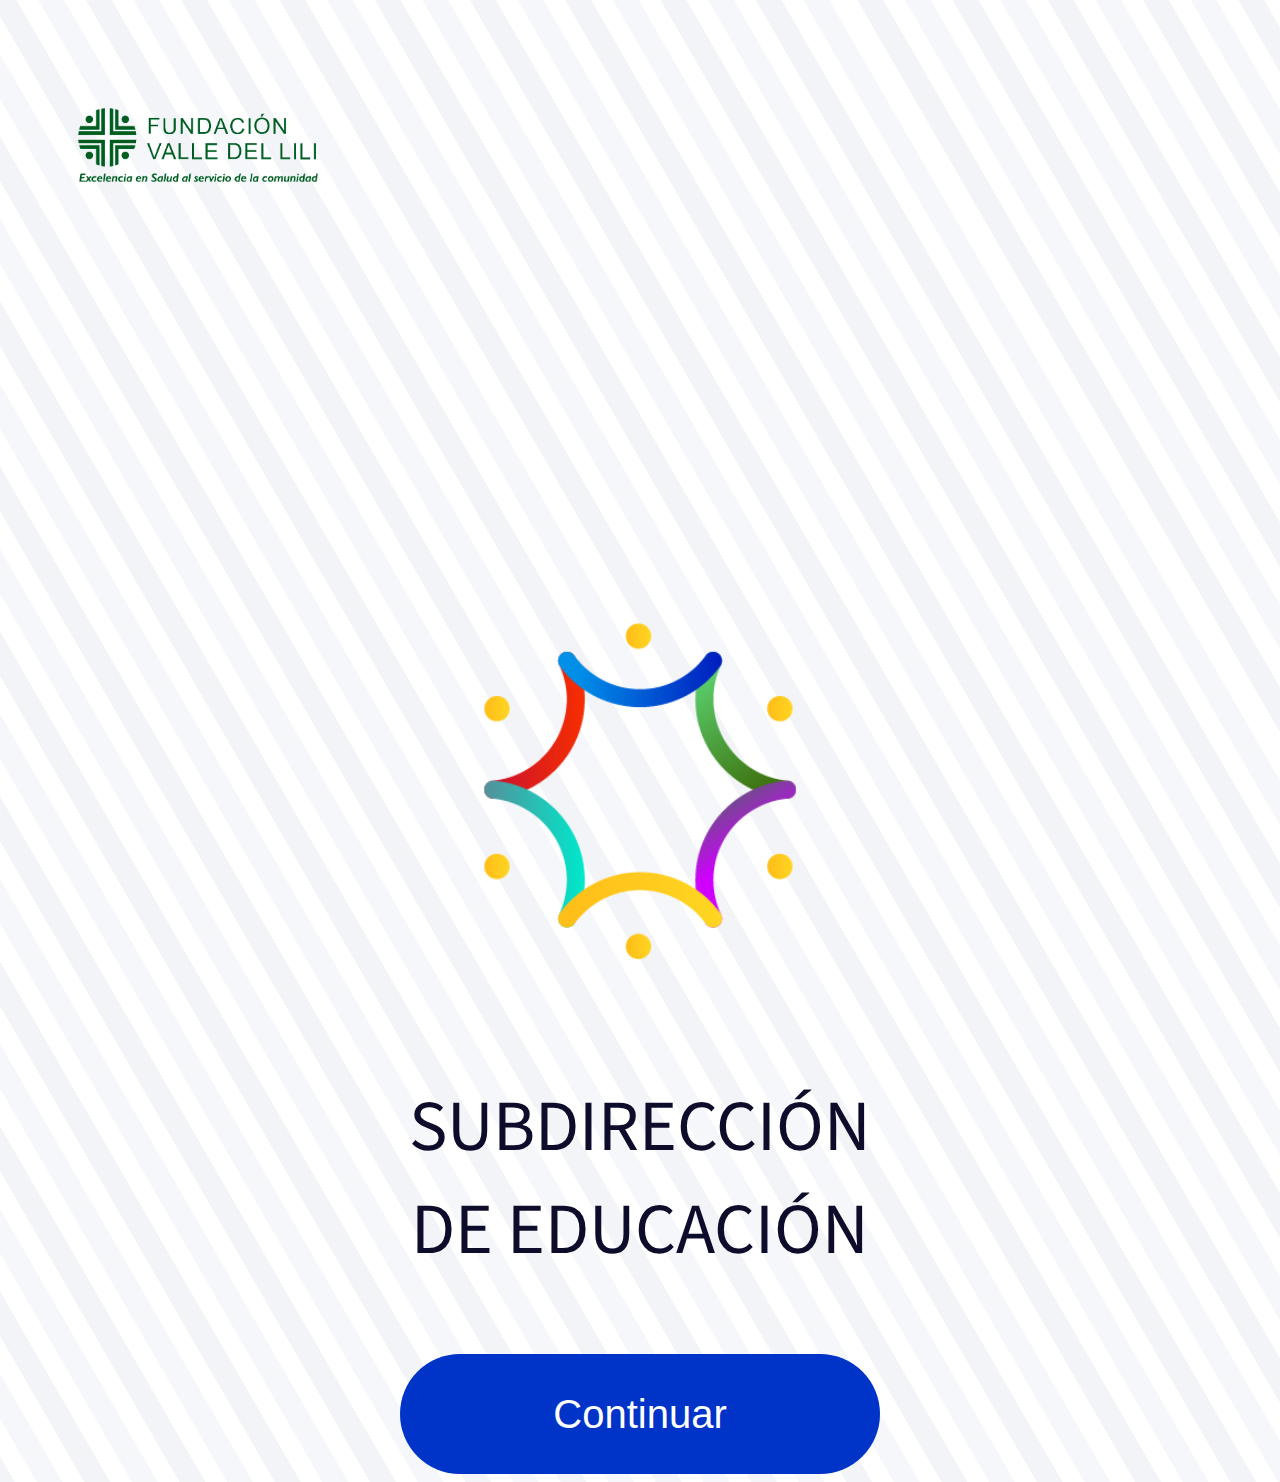
<file: html/index.html>
<!DOCTYPE html>
<html>
    <head>
        <title>Fundación Valle del Lili</title>
        <link rel="icon" type="image/icon" href="/imgs/logo_fundacion_valle_del_lili.png"/>
        <link rel="stylesheet" href="/css/styles.css">
    </head>

    <body>
        <img id="logoImage" src="/imgs/noticia-generica-noticia-fvl_full.png" alt="Imagen logo Fundación Valle del Lili">
        <div id="bigSpace"></div>
        <img id="logoProjectImage" src="/imgs/logo_project.png" alt="Imagen logo Fundación Valle del Lili">
        <p id="mainTitle">SUBDIRECCIÓN <br>DE EDUCACIÓN</p>
        <div id="btnContainer">
            <button id="mainBtn">Continuar</button>
        </div>
        
    </body>
    <script src="/js/index.js"></script>
</html>
</file>
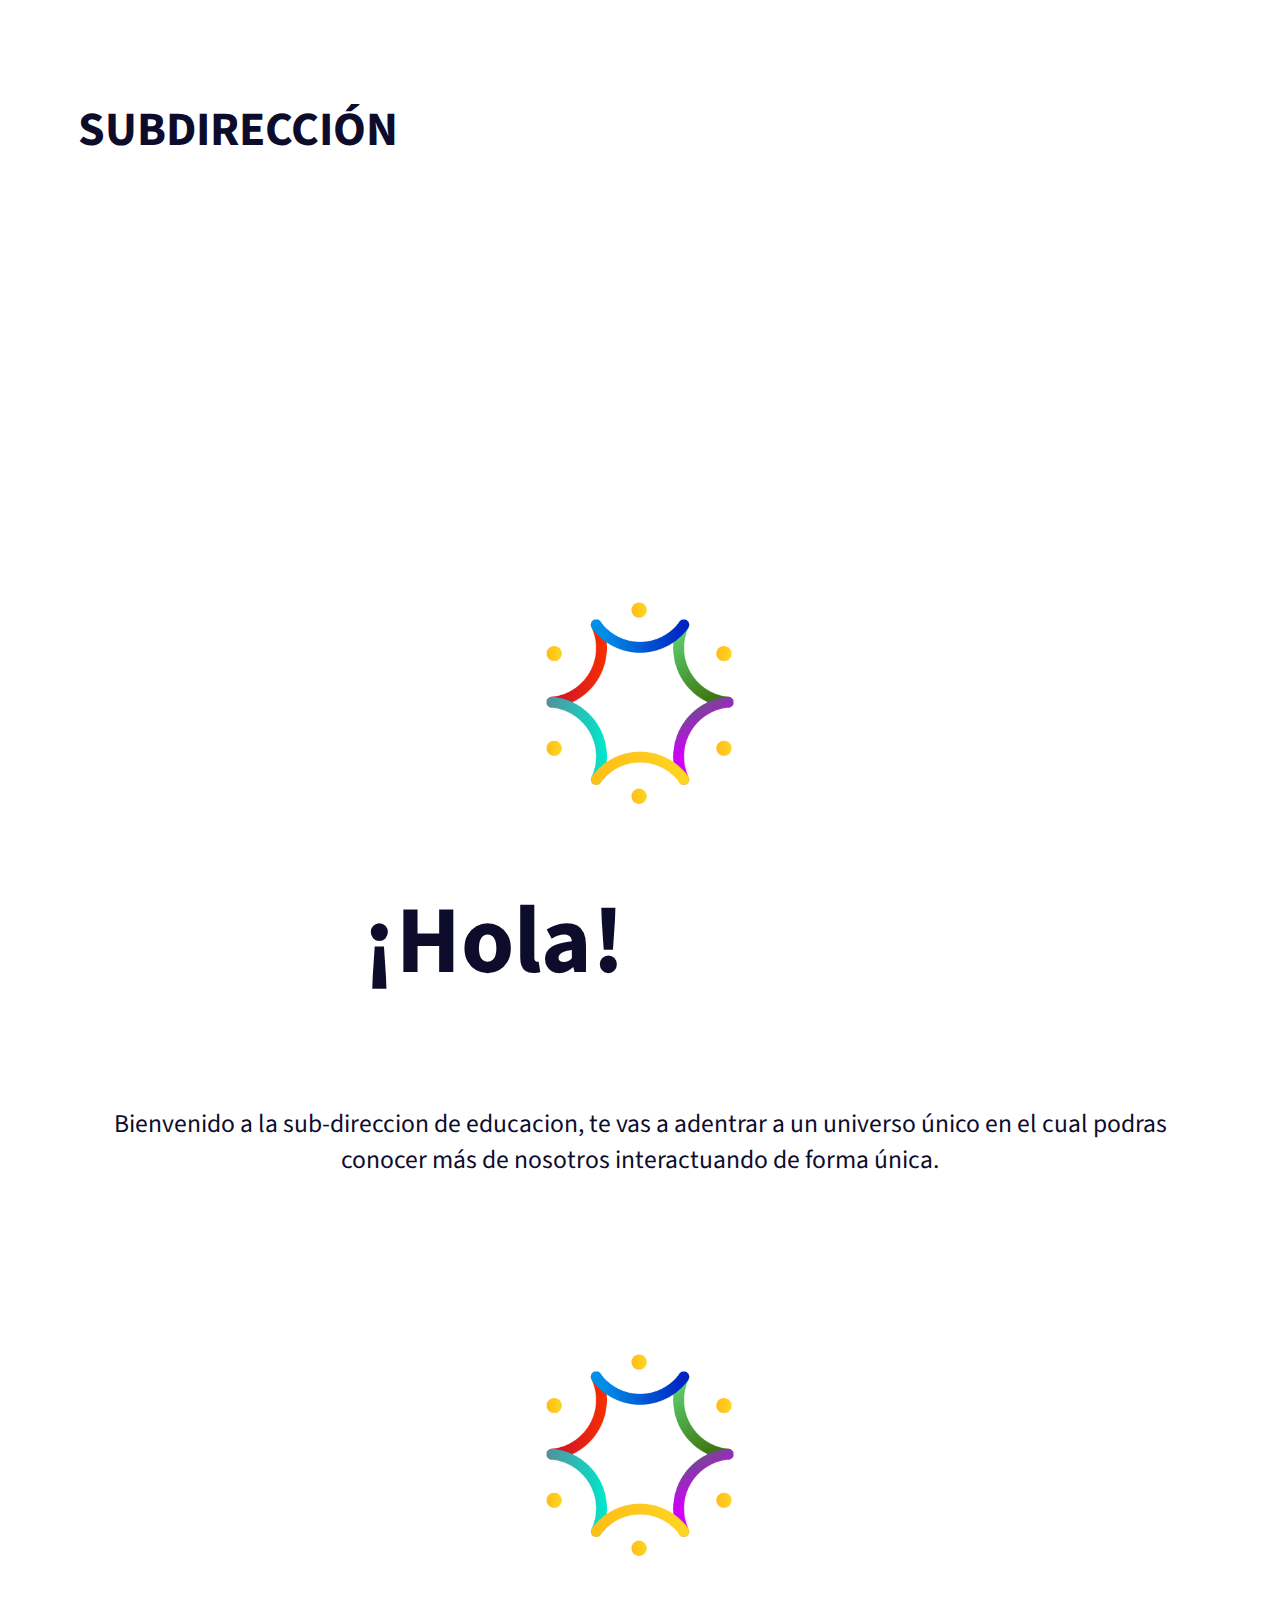
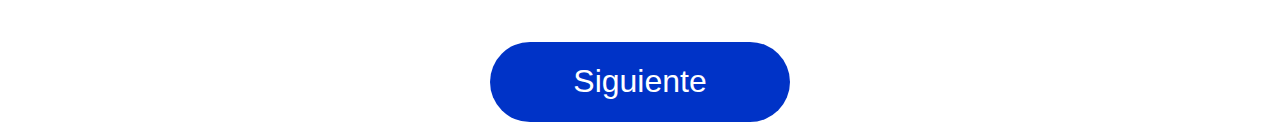
<file: html/index2.html>
<!DOCTYPE html>
<html>
    <head>
        <title>Fundación Valle del Lili</title>

        <link rel="icon" type="image/icon" href="/imgs/logo_fundacion_valle_del_lili.png"/>
        <link rel="stylesheet" href="/css/styles2.css">
    </head>

    <body>
        <p id="subDTitle">SUBDIRECCIÓN</p>
        <div id="bigSpace"></div>
        <img id="logoProjectImage" src="/imgs/logo_project.png" alt="Imagen logo Fundación Valle del Lili">
        <h3 id="subD2">¡Hola!</h3>
        <div id="textBodyIndex2">
            <p id="mainTitle">Bienvenido a la sub-direccion de educacion, te vas a adentrar a un universo único en el cual podras conocer más de nosotros interactuando de forma única. 
        </div>
        <div id="midSpace"></div>
        <img id="logoProjectImage" src="/imgs/logo_project.png" alt="Imagen logo Fundación Valle del Lili">
        </p>
        <div id="btnContainer">
            <button id="mainBtn">Siguiente</button>
        </div>
        
    </body>
</html>
</file>
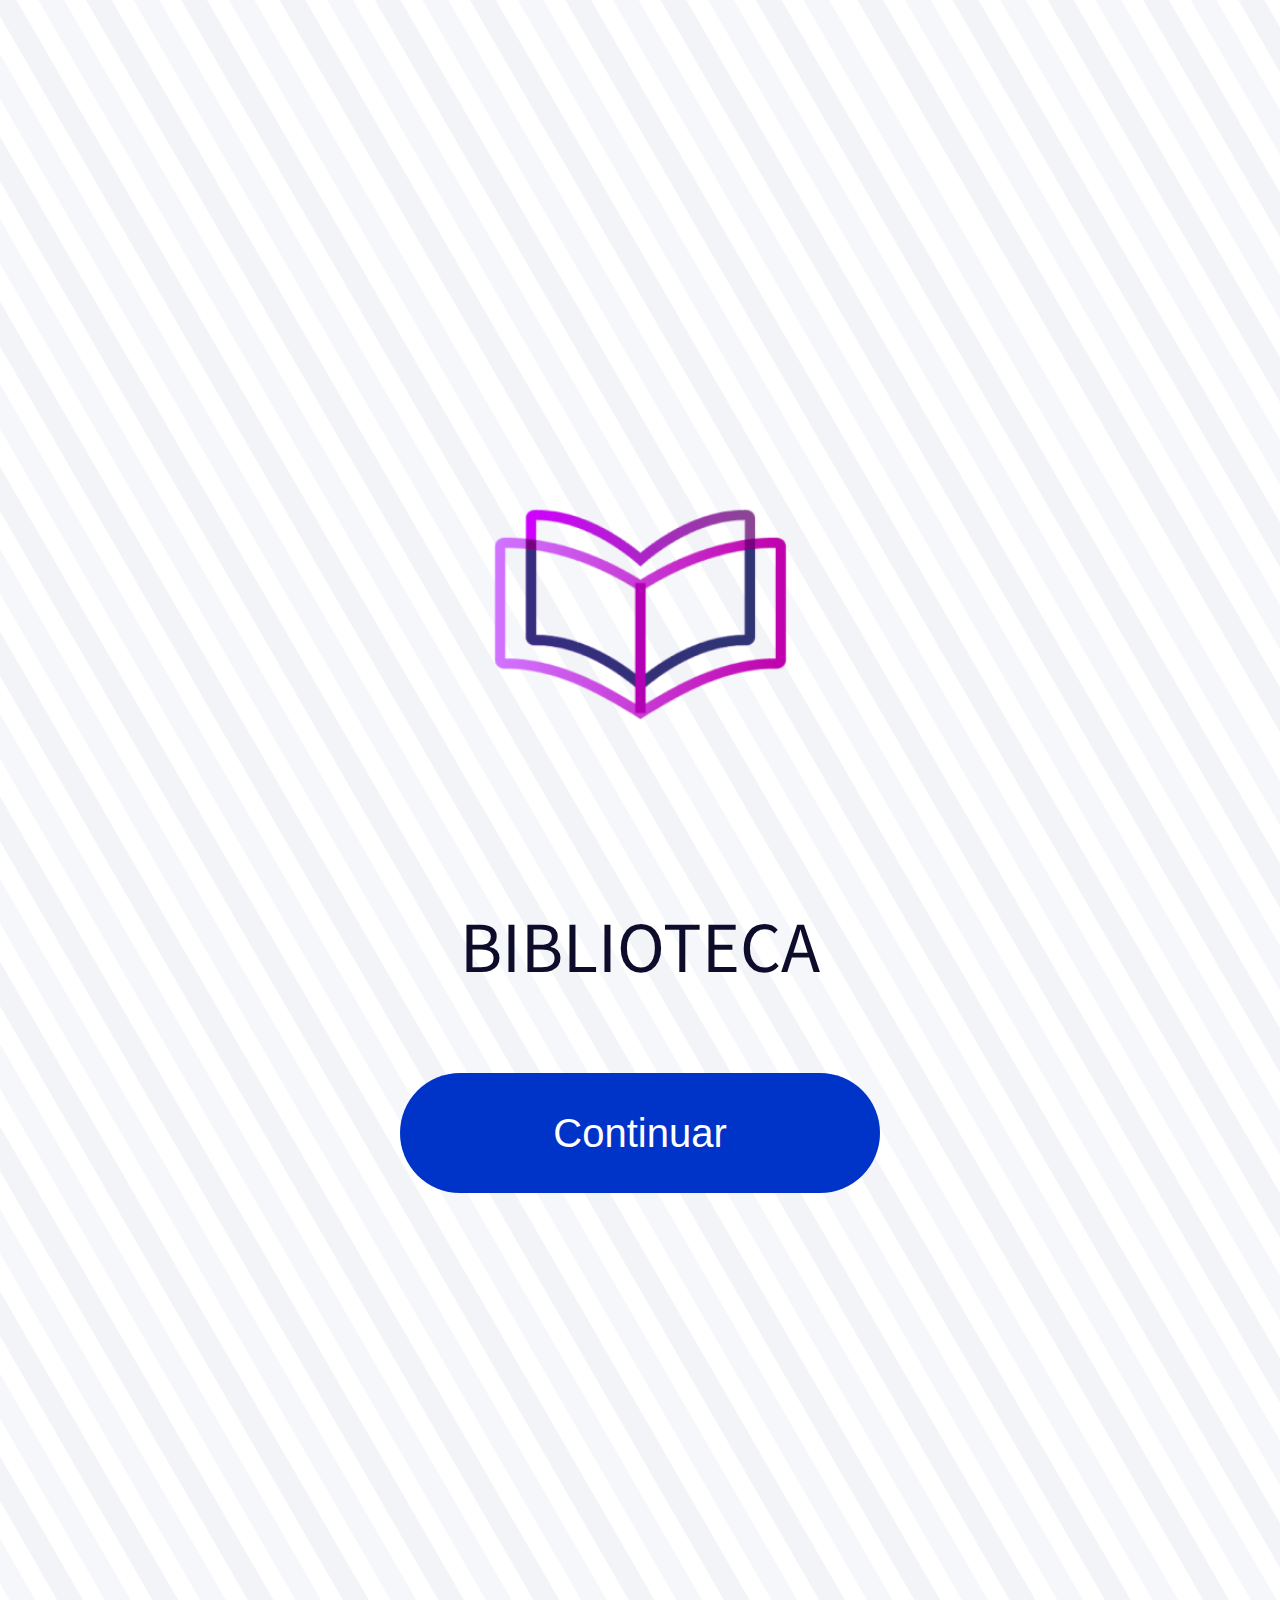
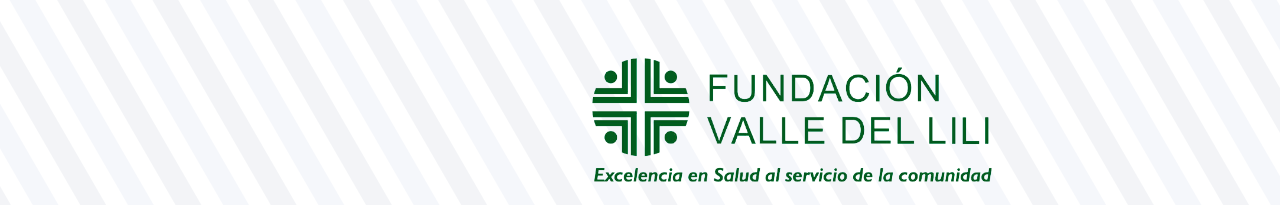
<file: html/Biblioteca/inicio.html>
<!DOCTYPE html>
<html>
    <head>
        <title>Biblioteca</title>
        <link rel="icon" type="image/icon" href="/imgs/logo_fundacion_valle_del_lili.png"/>
        <link rel="stylesheet" href="/css/Biblioteca/stylesLibrary.css">
    </head>

    <body>
        
        <div id="bigSpace"></div>
        <img id="logoProjectImage" src="/imgs/Biblioteca/logo_biblioteca.png" alt="Imagen logo bIBLIO">
        <p id="mainTitle">BIBLIOTECA</p>
        <div id="btnContainer">
            <button id="mainBtnL">Continuar</button>
        </div>
        <div id="bigSpace"></div>
        <div id="bigSpace2"></div>
        
        <img id="logoImage" src="/imgs/noticia-generica-noticia-fvl_full.png" alt="Imagen logo Fundación Valle del Lili">

        
        
    </body>
    <script src="/js/index.js"></script>
</html>
</file>
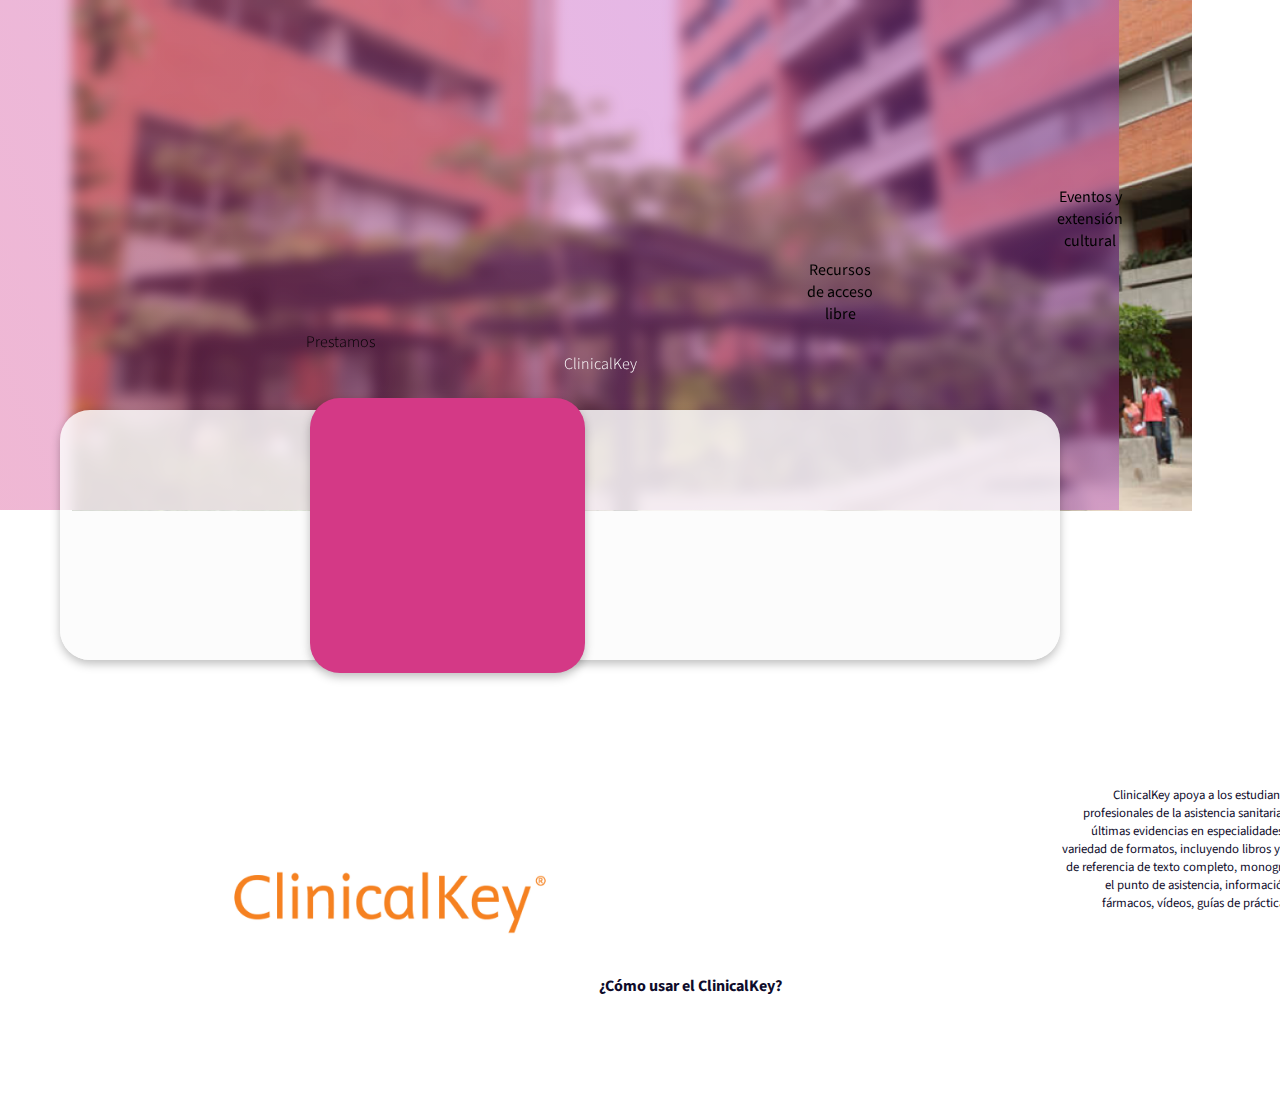
<file: html/Biblioteca/inicio2.html>
<!DOCTYPE html>
<html>
    <head>
        <title>Biblioteca</title>
        <link rel="icon" type="image/icon" href="/imgs/logo_fundacion_valle_del_lili.png"/>
        <link rel="stylesheet" href="/css/Biblioteca/stylesLibrary2.css">
    </head>

    <body>
        <img id="ProjectImage" src="/imgs/Biblioteca/fondo.png" alt="Imagen fondo">
        <div id="RectBlur"></div>
        <div id="RectBotones"></div>
        <div id="RectBotonSelect"></div>
        <img id="CKL" src="/imgs/Biblioteca/CKLogo.png" alt="Logo ClinicalKey">
        <p id="texto">
            ClinicalKey apoya a los estudiantes y los  <br>
            profesionales de la asistencia sanitaria con las <br>
            últimas evidencias en especialidades en una <br>
            variedad de formatos, incluyendo libros y revistas<br>
            de referencia de texto completo, monografías en<br>
            el punto de asistencia, información sobre <br>
            fármacos, vídeos, guías de práctica clínica<br></p>
        <p id="title">¿Cómo usar el ClinicalKey?</p>
        <p id="subtitle">ClinicalKey</p>
        <p id="subtitle2">Prestamos</p>
        <p id="subtitle3">Recursos<br> de acceso <br> libre</p>
        <p id="subtitle4">Eventos y<br> extensión<br> cultural</p>

        
        
    </body>
    <script src="/js/index.js"></script>
</html>
</file>
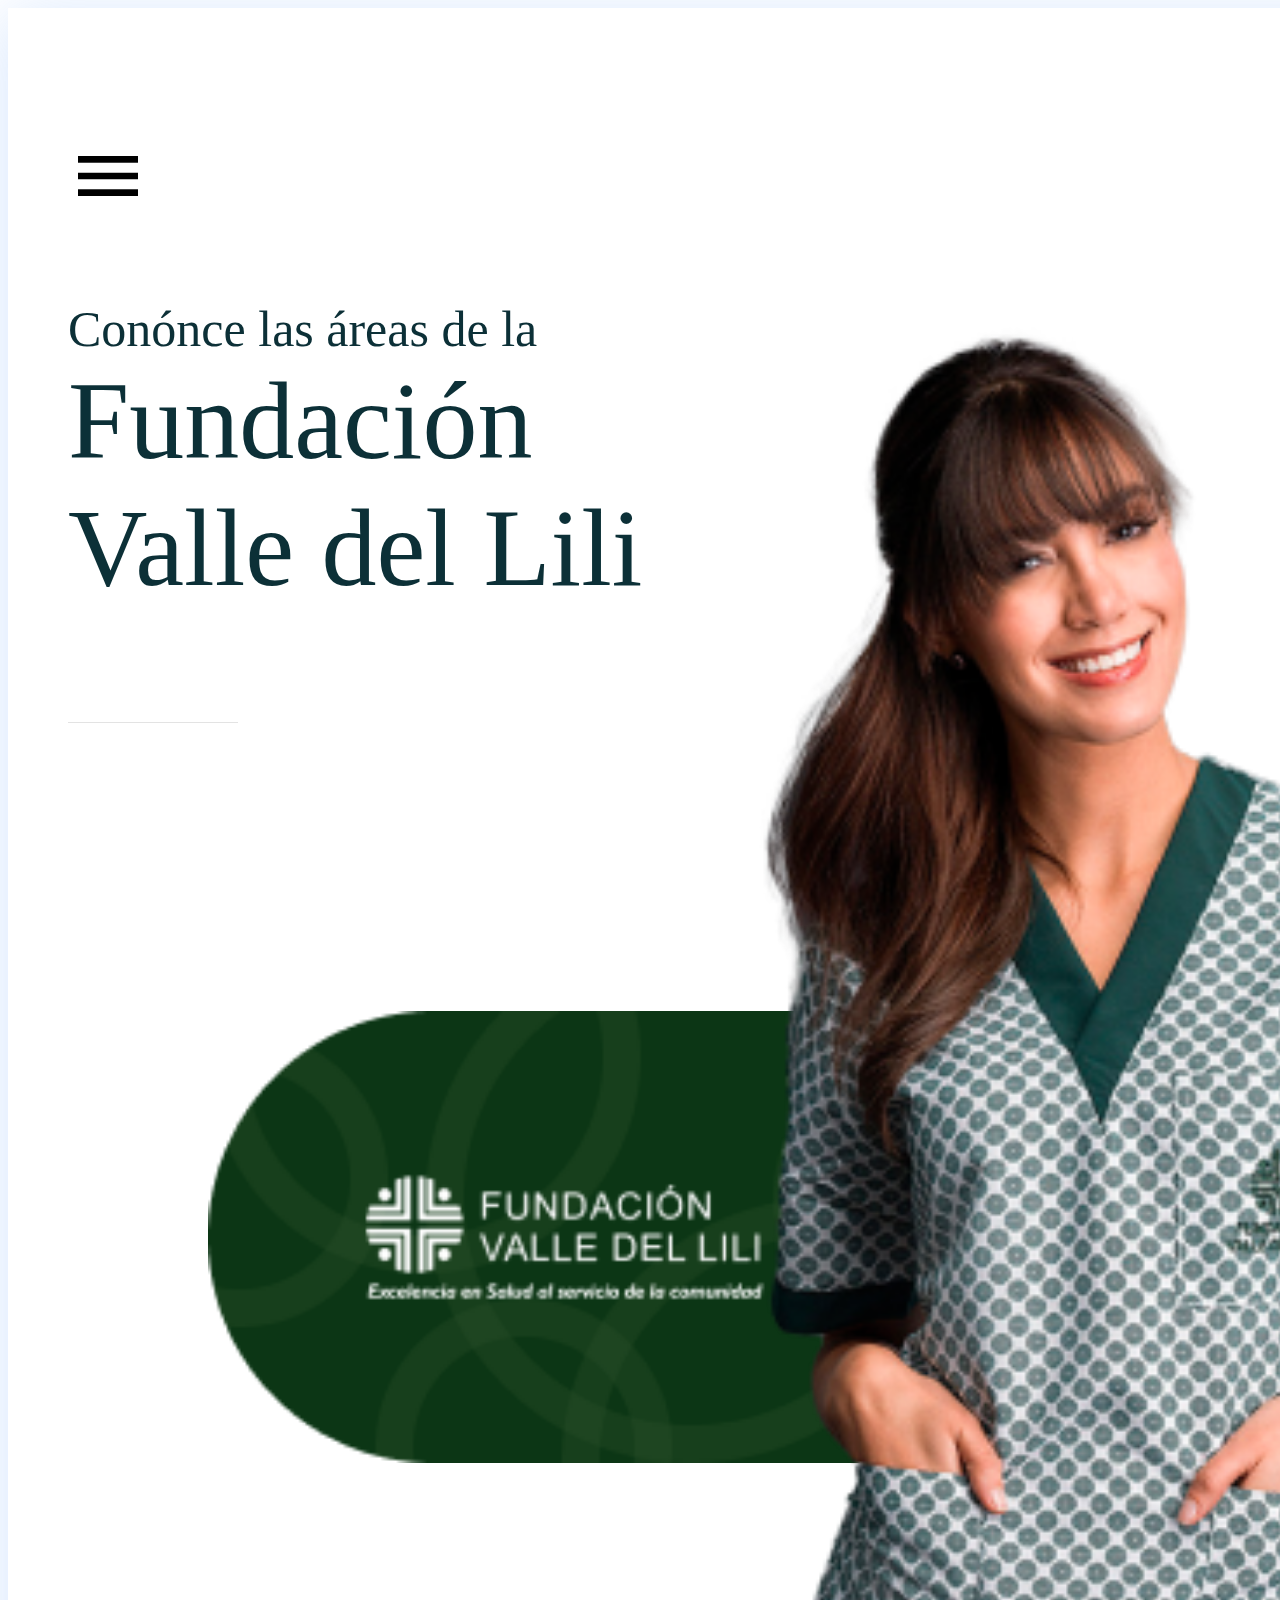
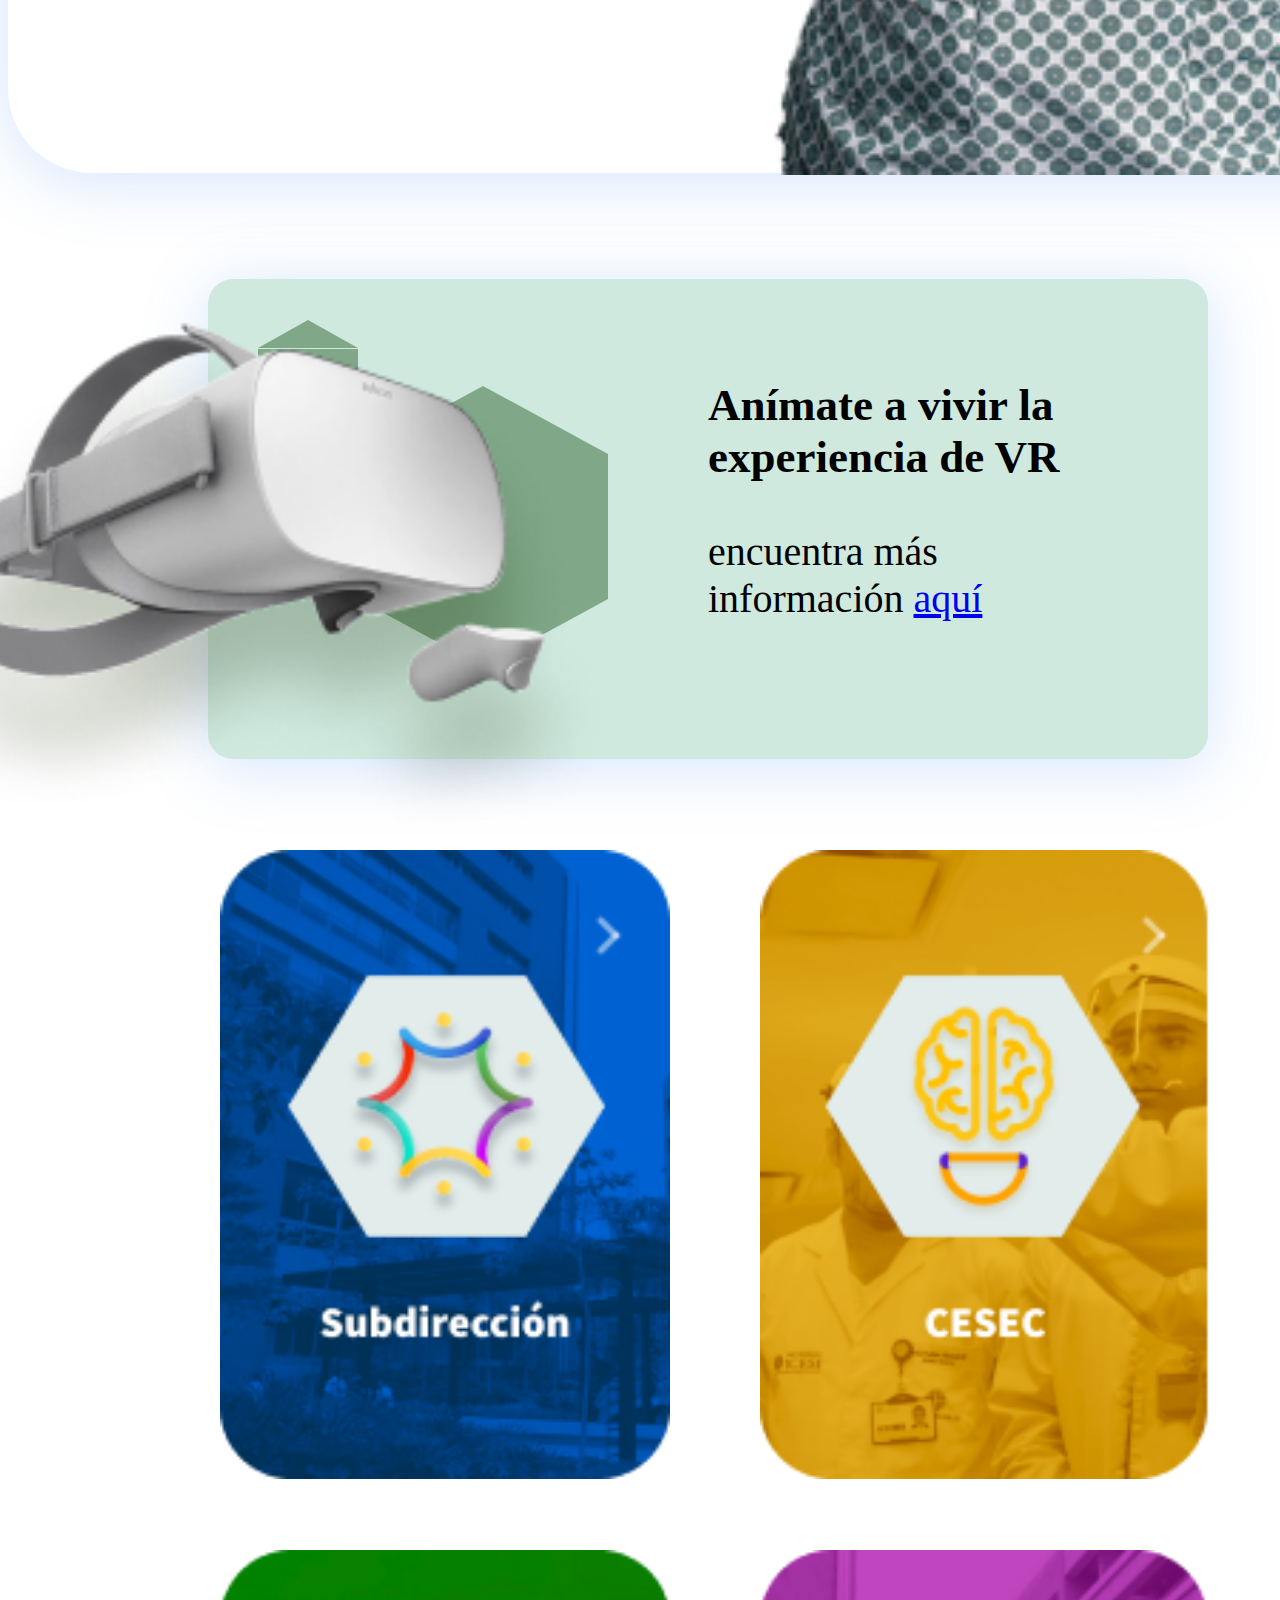
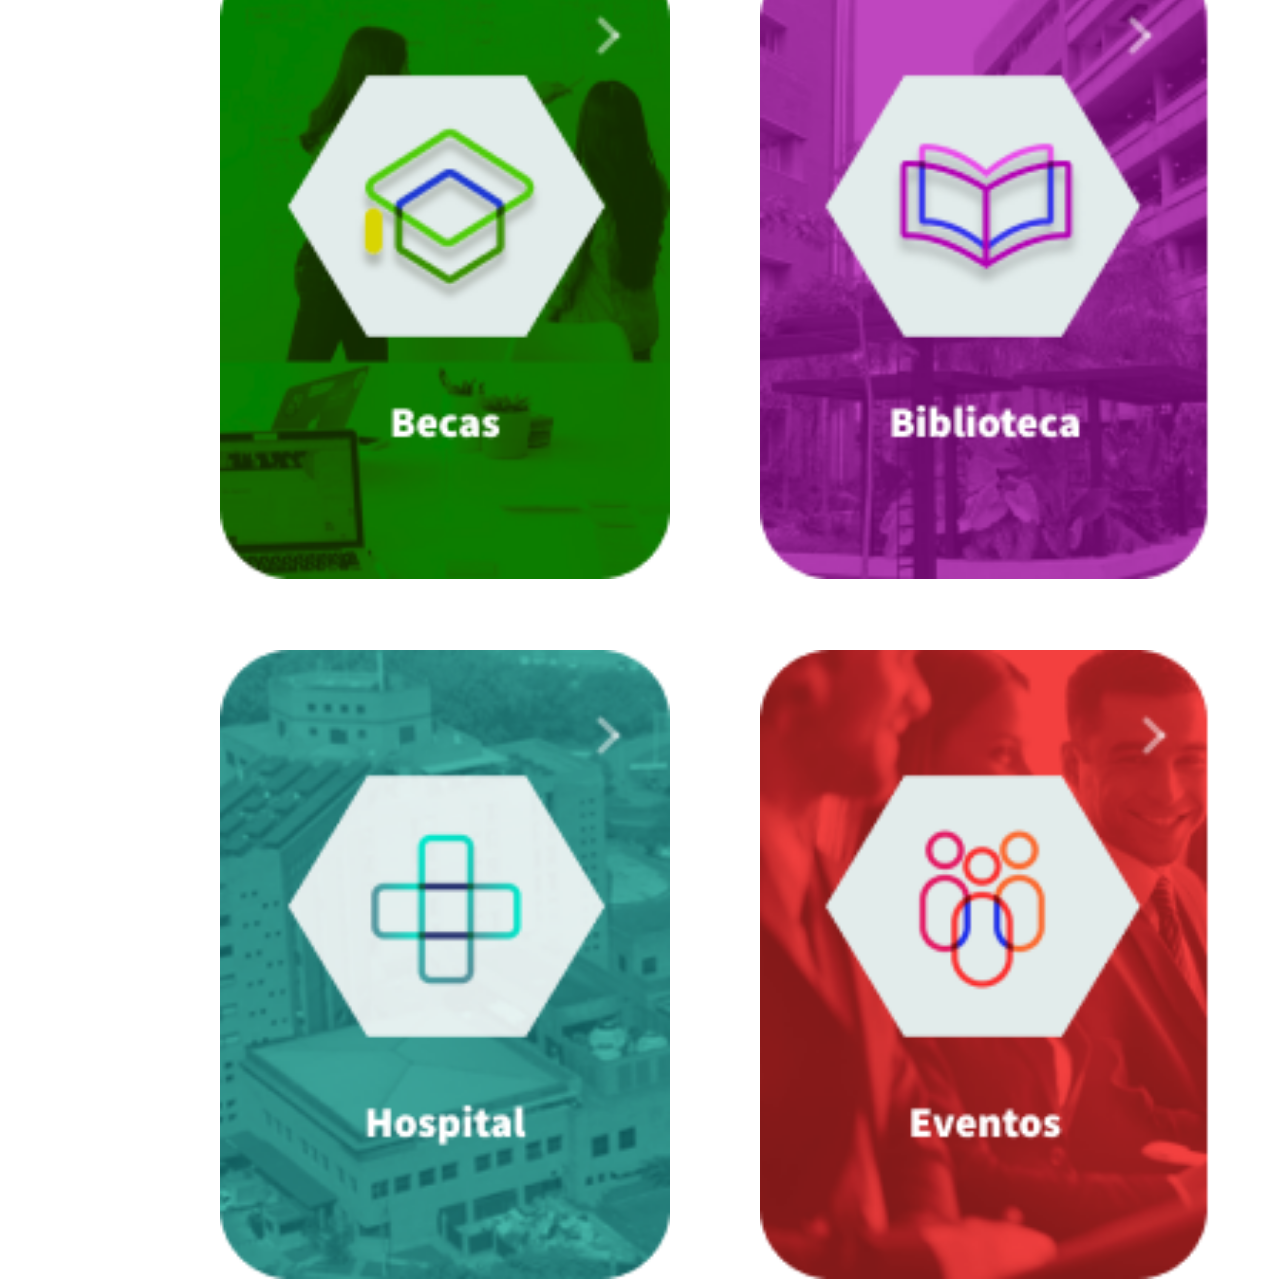
<file: html/home/homeIndex.html>
<!DOCTYPE html>
<html>
    <head>
        <title>Fundación Valle del Lili</title>
        <link rel="icon" type="image/icon" href="/imgs/logo_fundacion_valle_del_lili.png"/>
        <link rel="stylesheet" href="/css/home/homeStyles.css">
        
    </head>

    <body>
        <div id="square" ></div>
        
        <link href="https://fonts.googleapis.com/icon?family=Material+Icons"
        rel="stylesheet">
        <div id="bigSpace"></div>
        <div>
            <span id= "homeIcon" class="material-icons md-48">menu</span>
        </div>

        <div>
            <p id= "topText">Conónce las áreas de la</p>
            <p id= "botText">Fundación<br> Valle del Lili</p>
            <div id="line-1"><hr></div>
        </div>

        <div>
            <img id="imageGreen" src="/imgs/home/shapeG.png" alt="Imagen mujer fvl">
            <img id="imageWomen" src="/imgs/home/mujer.png" alt="Imagen mujer fvl">
        </div>

        <img id="headImg" src="/imgs/home/VR_headset.png" alt="Imagen mujer fvl">

        <div id="square2" >
            <p id="greentext">Anímate a vivir la<br>experiencia de VR</p>
            <p id="greentextBot">encuentra más<br>información <a href="url">aquí</a></p>
        </div>
        
        <div id="hexagon"></div>
        <div id="hexagon2"></div>

        <div>
            <img id="modulo11" src="/imgs/home/subdir.png" alt="Imagen mujer fvl">
        </div>
        <div>
            <img id="modulo12" src="/imgs/home/cesec.png" alt="Imagen mujer fvl">
        </div>
        <div>
            <img id="modulo21" src="/imgs/home/becas.png" alt="Imagen mujer fvl">
        </div>
        <div>
            <img id="modulo22" src="/imgs/home/biblio.png" alt="Imagen mujer fvl">
        </div>
        <div>
            <img id="modulo31" src="/imgs/home/hospital.png" alt="Imagen mujer fvl">
        </div>
        <div>
            <img id="modulo32" src="/imgs/home/eventos.png" alt="Imagen mujer fvl">
        </div>


          
    </body>
    <script src="/js/index.js"></script>
</html>
</file>
<file: css/styles.css>
@import url('https://fonts.googleapis.com/css2?family=Source+Sans+Pro:ital,wght@0,400;0,600;1,300&display=swap');

#mainTitle{
    font-family: 'Source Sans Pro', sans-serif;
    color: #0E0C2B;
    text-align: center;
    font-size: 4.5em;
    font-weight: 400;
    padding-top: 0%;
    margin-top: 0%;
}

#logoImage{
    width: 15em;
    margin-left: 70px;
    margin-top: 100px;
}

#bigSpace{
    height: 20em;
}

#logoProjectImage{
    width: 50em;
    display: block;
    margin-left: auto;
    margin-right: auto;
}

body{
    background-image: url("/imgs/bg_subdireccion2_Mesa\ de\ trabajo\ 1\ copia.png");
}

#btnContainer{
    display: flex;
    flex-direction: row;
    justify-content: space-evenly;
    align-items: center;
    text-align: center;
}
/*

#mainBtn{
    width: 480px;
    height: 120px;
    border: none;
    color: white;
    background-color: #0033C7;
    border-radius: 6em;
    box-shadow: inset 0 0 0 0 #15afec;
    transition: ease-out 0.3s;
    font-size: 2.5em;
    outline: none;
}

#mainBtn:hover{
    box-shadow: inset 500px 0 0 0 #15afec;
    cursor: pointer;
}*/

#mainBtn{
    width: 480px;
    height: 120px;
    border: none;
    color: white;
    background-color: #0033C7;
    border-radius: 6em;
    transition: ease-out 0.3s;
    font-size: 2.5em;
    position: relative;
    z-index: 1;
    outline: none;
}

#mainBtn:hover{
    cursor: pointer;
    color: black;
}

#mainBtn:before{
    transition: 0.5s all ease;
    position: absolute;
    top: 0;
    left: 50%;
    right: 50%;
    bottom: 0;   
    opacity: 0;
    content: "";
    background-color: aqua;
}

#mainBtn:hover:before{
    transition: 0.5s all ease;
    left: 0;
    right: 0;
    opacity: 1;
    z-index: -1;
    border-radius: 3em;
}
</file>
<file: css/styles2.css>
@import url('https://fonts.googleapis.com/css2?family=Source+Sans+Pro:ital,wght@0,400;0,600;1,300&display=swap');

#textBodyIndex2{
    margin-left: 70px;
    margin-right: 70px;
}

#mainTitle{
    font-family: 'Source Sans Pro', sans-serif;
    color: #0E0C2B;
    text-align: center;
    font-size: 1.6em;
    font-weight: 400;

}

#midSpace{
    height: 5em;
}

#bigSpace{
    height: 20em;
}

#subDTitle{
    font-family: 'Source Sans Pro', sans-serif;
    color: #0E0C2B;
    text-align: left;
    font-size: 3em;
    font-weight: 700;
    padding-top: 0%;
    margin-top: 2em;
    margin-left: 70px;
}

#subD2{
    font-family: 'Source Sans Pro', sans-serif;
    color: #0E0C2B;
    padding-left: 285px;
    font-size: 6em;
    font-weight: 700;
    padding-top: 0%;
    margin-top: 0;
    margin-left: 70px;
}

#logoProjectImage{
    width: 30em;
    display: block;
    margin-left: auto;
    margin-right: auto;
    margin-bottom: 0%
}

#btnContainer{
    display: flex;
    flex-direction: row;
    justify-content: space-evenly;
    align-items: center;
    text-align: center;
}

#mainBtn{
    width: 300px;
    height: 80px;
    border: none;
    color: white;
    background-color: #0033C7;
    border-radius: 2em;
    transition: ease-out 0.3s;
    font-size: 2em;
    position: relative;
    z-index: 1;
    outline: none;
}

#mainBtn:hover{
    cursor: pointer;
    color: black;
}

#mainBtn:before{
    transition: 0.5s all ease;
    position: absolute;
    top: 0;
    left: 50%;
    right: 50%;
    bottom: 0;
    opacity: 0;
    content: "";
    background-color: aqua;
}

#mainBtn:hover:before{
    transition: 0.5s all ease;
    left: 0;
    right: 0;
    opacity: 1;
    z-index: -1;
    border-radius: 3em;
}
</file>
<file: css/Biblioteca/stylesLibrary.css>
@import url('https://fonts.googleapis.com/css2?family=Source+Sans+Pro:ital,wght@0,400;0,600;1,300&display=swap');

#mainTitle{
    font-family: 'Source Sans Pro', sans-serif;
    color: #0E0C2B;
    text-align: center;
    font-size: 4.5em;
    font-weight: 400;
    padding-top: 0%;
    margin-top: 0%;
}

#logoImage{
    position: relative;
    top: -15px;
    left: -280px;
    width: 25em;
    display: block;
    margin-left: auto;
    margin-top: auto;
    
}

#bigSpace{
    height: 20em;
}

#bigSpace2{
    height: 10em;
}

#logoProjectImage{
    width: 50em;
    display: block;
    margin-left: auto;
    margin-right: auto;
}

body{
    background-image: url("/imgs/bg_subdireccion2_Mesa\ de\ trabajo\ 1\ copia.png");
}

#btnContainer{
    display: flex;
    flex-direction: row;
    justify-content: space-evenly;
    align-items: center;
    text-align: center;
}

#mainBtnL{
    width: 480px;
    height: 120px;
    border: none;
    color: white;
    background-color: #0033C7;
    border-radius: 6em;
    transition: ease-out 0.3s;
    font-size: 2.5em;
    position: relative;
    z-index: 1;
    outline: none;
}

#mainBtnL:hover{
    cursor: pointer;
    color: black;
}

#mainBtnL:before{
    transition: 0.5s all ease;
    position: absolute;
    top: 0;
    left: 50%;
    right: 50%;
    bottom: 0;
    opacity: 0;
    content: "";
    background-color: aqua;
}

#mainBtnL:hover:before{
    transition: 0.5s all ease;
    left: 0;
    right: 0;
    opacity: 1;
    z-index: -1;
    border-radius: 3em;
}
</file>
<file: css/Biblioteca/stylesLibrary2.css>
@import url('https://fonts.googleapis.com/css2?family=Source+Sans+Pro:ital,wght@0,400;0,600;1,300&display=swap');

#texto{
    position: relative;
    top: 100px;
    left: 50px;
    font-family: 'Source Sans Pro', sans-serif;
    color: #0E0C2B;
    text-align: right;
    font-size: 0.8em;
    font-weight: 400;
    padding-top: 0%;
    margin-top: 0%;
    
}

#subtitle{
    position: relative;
    top: -510px;
    left: -40px;
    font-family: 'Source Sans Pro', sans-serif;
    color: white;
    text-align: center;
    font-size: 1em;
    font-weight: 300;
}
#subtitle2{
    position: relative;
    top: -570px;
    left: -300px;
    font-family: 'Source Sans Pro', sans-serif;
    color: black;
    text-align: center;
    font-size: 1em;
    font-weight: 300;
}
#subtitle3{
    position: relative;
    top: -680px;
    left: 200px;
    font-family: 'Source Sans Pro', sans-serif;
    color: black;
    text-align: center;
    font-size: 1em;
    
}
#subtitle4{
    position: relative;
    top: -835px;
    left: 450px;
    font-family: 'Source Sans Pro', sans-serif;
    color: black;
    text-align: center;
    font-size: 1em;
    
}

#title{
    position: relative;
    top: 150px;
    left: 50px;
    font-family: 'Source Sans Pro', sans-serif;
    color: #0E0C2B;
    text-align: center;
    font-size: 1em;
    font-weight: 700;
    padding-top: 0%;
    margin-top: 0%;
}

#logoImage{
    position: relative;
    top: -15px;
    left: -280px;
    width: 25em;
    display: block;
    margin-left: auto;
    margin-top: auto;
    
}

#bigSpace{
    height: 20em;
}

#bigSpace2{
    height: 10em;
}

#ProjectImage{
    position: relative;
    top: -8px;
    left: -8px;
    width: 70em;
    display: block;
    margin-left: auto;
    margin-right: auto;
}

#RectBlur{
    position: absolute;
    width: 1119px;
    height: 510px;
    left: 0px;
    top: 0px;

    background: linear-gradient(67.42deg, rgba(212, 57, 134, 0.36) 0%, rgba(170, 57, 212, 0.36) 100%);
    backdrop-filter: blur(7px);
}

body{
   color: white;
}

#RectBotones{
    position: absolute;
    width: 1000px;
    height: 250px;
    left: 60px;
    top: 410px;

    background: rgba(251, 251, 251, 0.84);
    box-shadow: 0px 4px 10px rgba(0, 0, 0, 0.25);
    border-radius: 30px;
}

#RectBotonSelect{
    position: absolute;
    width: 275px;
    height: 275px;
    left: 310px;
    top: 398px;
    background: #D43986;
    box-shadow: 0px 4px 10px rgba(0, 0, 0, 0.25);
    border-radius: 30px;
}

#CKL{
    position: relative;
    top: 300px;
    left: -250px;
    width: 20em;
    display: block;
    margin-left: auto;
    margin-right: auto;
}

/*#btnContainer{
    display: flex;
    flex-direction: row;
    justify-content: space-evenly;
    align-items: center;
    text-align: center;
}

#mainBtnL{
    width: 480px;
    height: 120px;
    border: none;
    color: white;
    background-color: #0033C7;
    border-radius: 6em;
    transition: ease-out 0.3s;
    font-size: 2.5em;
    position: relative;
    z-index: 1;
    outline: none;
}

#mainBtnL:hover{
    cursor: pointer;
    color: black;
}

#mainBtnL:before{
    transition: 0.5s all ease;
    position: absolute;
    top: 0;
    left: 50%;
    right: 50%;
    bottom: 0;
    opacity: 0;
    content: "";
    background-color: aqua;
}

#mainBtnL:hover:before{
    transition: 0.5s all ease;
    left: 0;
    right: 0;
    opacity: 1;
    z-index: -1;
    border-radius: 3em;
}*/
</file>
<file: css/home/homeStyles.css>
@import url('https://fonts.googleapis.com/css2?family=Source+Sans+Pro:ital,wght@0,400;0,600;1,300&display=swap');

.material-icons.md-48 {
    font-size: 80px;
    margin-left: 60px;
}

#bigSpace{
    height: 8em;
}

#topText{
    margin-left: 60px;
    font-weight: 500;
    font-size: 50px;
    color: #0C3037;
    margin-bottom: 0;
    margin-top: 80px;
}

#botText{
    margin-top: 0%;
    margin-left: 60px;
    font-weight: 500;
    font-size: 110px;
    color: #0C3037;
}

#line-1 hr{
    border: 0px;
    border-bottom: 1px solid black;
    margin-left: 60px;
    width: 170px;
    color: #E3E3E3;
    border-color: #E3E3E3; 
}

#imageWomen{
    width: 800px;
    margin-left: 600px;
    position: relative;
    margin-top: -500px;
}

#imageGreen{
    margin-top: 280px;
    margin-left: 200px;
    position: absolute;
    width: 1200px;
}

#square {
    position: absolute;
    width: 1400px;
    height: 1765px;
    background: rgb(255, 255, 255);
    z-index: -1;
    border-radius: 0px 0px 150px 150px;
    box-shadow: 0px 8px 64px rgba(84, 150, 251, 0.25);
    border-radius: 0px 0px 84px 84px;
}

#square2 {
    position: absolute;
    width: 1000px;
    margin-left: 200px;
    margin-top: 100px;
    height: 480px;
    background: rgb(219, 153, 153);
    z-index: -1;
    border-radius: 0px 0px 150px 150px;
    background: #CFE9DF;
    box-shadow: 0px 8px 64px rgba(84, 150, 251, 0.25);
    border-radius: 25px;
}

#greentext{
    font-size: 45px;
    font-weight: bold;
    margin-left: 500px;
    margin-top: 100px;
}

#greentextBot{
    font-size: 40px;
    font-weight: normal;
    margin-left: 500px;
    margin-top: 20px;
}

#hexagon {
    width: 250px;
    height: 144.25px;
    background: #7FA788;
    position: relative;
    left: 350px;
    top: 275px;
}

#hexagon::before {
    content: "";
    position: absolute;
    top: -68px;
    left: 0;
    width: 0;
    height: 0;
    border-left: 125px solid transparent;
    border-right: 125px solid transparent;
    border-bottom: 68.8675px solid #7FA788;
}

#hexagon::after {
    content: "";
    position: absolute;
    bottom: -68px;
    left: 0;
    width: 0;
    height: 0;
    border-left: 125px solid transparent;
    border-right: 125px solid transparent;
    border-top: 68.8675px solid #7FA788;
}

#hexagon2 {
    width: 100px;
    height: 57.735px;
    background: #7FA788;
    position: relative;
    left: 250px;
    top: 25px;
}

#hexagon2::before {
    content: "";
    position: absolute;
    top: -28.8675px;
    left: 0;
    width: 0;
    height: 0;
    border-left: 50px solid transparent;
    border-right: 50px solid transparent;
    border-bottom: 28.8675px solid #7FA788;
}

#hexagon2::after {
    content: "";
    position: absolute;
    bottom: -28.8675px;
    left: 0;
    width: 0;
    height: 0;
    border-left: 50px solid transparent;
    border-right: 50px solid transparent;
    border-top: 28.8675px solid #7FA788;
}

#modulo11{
    width: 450px;
    position: absolute;
    left: 220px;
    top: 2450px;
}

#modulo12{
    width: 450px;
    position: absolute;
    left: 760px;
    top: 2450px;
}

#modulo21{
    width: 450px;
    position: absolute;
    left: 220px;
    top: 3150px;
}

#modulo22{
    width: 450px;
    position: absolute;
    left: 760px;
    top: 3150px;
}

#modulo31{
    width: 450px;
    position: absolute;
    left: 220px;
    top: 3850px;
}

#modulo32{
    width: 450px;
    position: absolute;
    left: 760px;
    top: 3850px;
}

#headImg{
    position: absolute;
    width: 700px;
    top: 1850px;
    left: -100px;
    z-index: 1;
}
</file>
